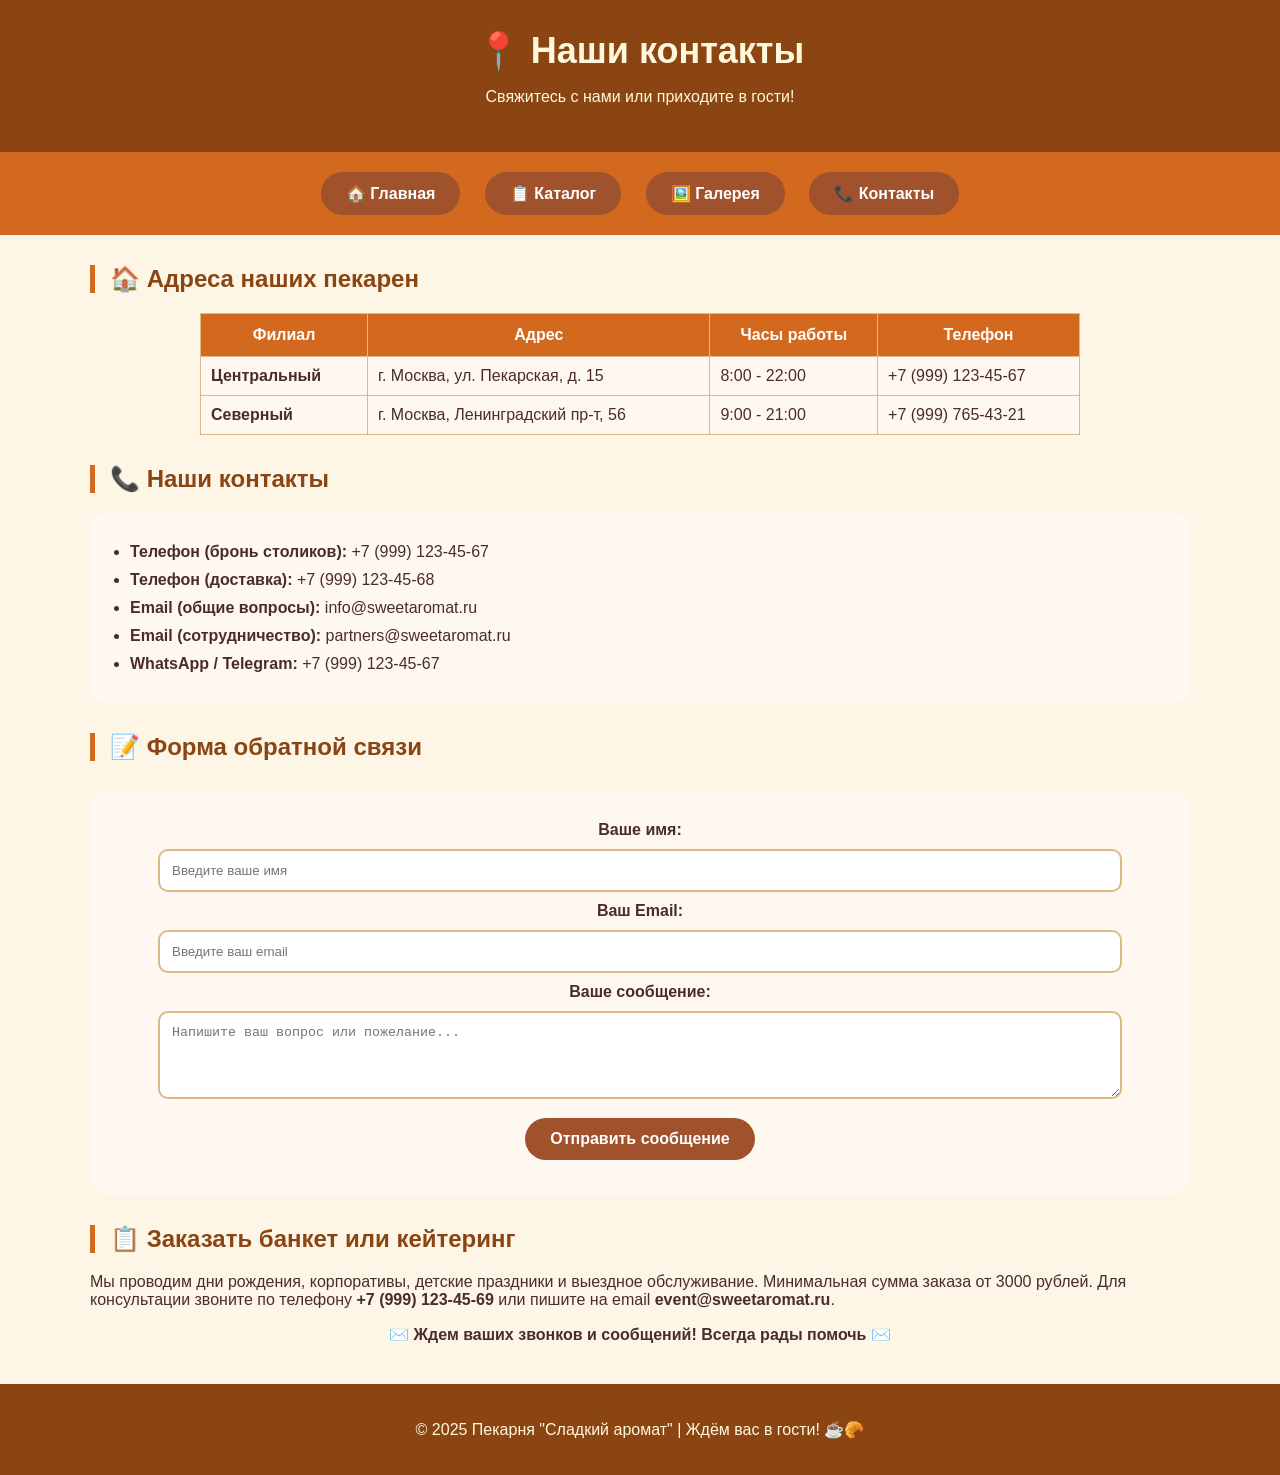
<file: contacts.html>
<!DOCTYPE html>
<html lang="ru">
<head>
    <meta charset="UTF-8">
    <title>Пекарня Сладкий аромат - Контакты</title>
    <link rel="stylesheet" href="style.css">
</head>
<body>

<div class="header">
    <h1>📍 Наши контакты</h1>
    <p>Свяжитесь с нами или приходите в гости!</p>
</div>

<div class="menu">
    <a href="index.html" class="button">🏠 Главная</a>
    <a href="catalog.html" class="button">📋 Каталог</a>
    <a href="gallery.html" class="button">🖼️ Галерея</a>
    <a href="contacts.html" class="button">📞 Контакты</a>
</div>

<div class="container">
    <h2>🏠 Адреса наших пекарен</h2>
    <table>
        <tr>
            <th>Филиал</th>
            <th>Адрес</th>
            <th>Часы работы</th>
            <th>Телефон</th>
        </tr>
        <tr>
            <td><strong>Центральный</strong></td>
            <td>г. Москва, ул. Пекарская, д. 15</td>
            <td>8:00 - 22:00</td>
            <td>+7 (999) 123-45-67</td>
        </tr>
        <tr>
            <td><strong>Северный</strong></td>
            <td>г. Москва, Ленинградский пр-т, 56</td>
            <td>9:00 - 21:00</td>
            <td>+7 (999) 765-43-21</td>
        </tr>
    </table>

    <h2>📞 Наши контакты</h2>
    <ul>
        <li><strong>Телефон (бронь столиков):</strong> +7 (999) 123-45-67</li>
        <li><strong>Телефон (доставка):</strong> +7 (999) 123-45-68</li>
        <li><strong>Email (общие вопросы):</strong> info@sweetaromat.ru</li>
        <li><strong>Email (сотрудничество):</strong> partners@sweetaromat.ru</li>
        <li><strong>WhatsApp / Telegram:</strong> +7 (999) 123-45-67</li>
    </ul>

    <h2>📝 Форма обратной связи</h2>
    <div class="form-container">
        <form>
            <strong>Ваше имя:</strong><br>
            <input type="text" placeholder="Введите ваше имя" required><br>
            
            <strong>Ваш Email:</strong><br>
            <input type="email" placeholder="Введите ваш email" required><br>
            
            <strong>Ваше сообщение:</strong><br>
            <textarea rows="4" placeholder="Напишите ваш вопрос или пожелание..."></textarea><br>
            
            <button type="button" class="button" onclick="alert('Спасибо! Мы свяжемся с вами в ближайшее время ☕')">Отправить сообщение</button>
        </form>
    </div>

    <h2>📋 Заказать банкет или кейтеринг</h2>
    <p>Мы проводим дни рождения, корпоративы, детские праздники и выездное обслуживание. Минимальная сумма заказа от 3000 рублей. Для консультации звоните по телефону <strong>+7 (999) 123-45-69</strong> или пишите на email <strong>event@sweetaromat.ru</strong>.</p>
    
    <p align="center"><strong>✉️ Ждем ваших звонков и сообщений! Всегда рады помочь ✉️</strong></p>
</div>

<div class="footer">
    <p>© 2025 Пекарня "Сладкий аромат" | Ждём вас в гости! ☕🥐</p>
</div>

</body>
</html>
</file>
<file: style.css>
body {
    background-color: #FDF5E6;
    font-family: Arial, Helvetica, sans-serif;
    margin: 0;
    padding: 0;
    color: #4A2C2C;
}

.header {
    background-color: #8B4513;
    color: #FFF8DC;
    text-align: center;
    padding: 30px 20px;
}

.header h1 {
    margin: 0;
    font-size: 36px;
}

.menu {
    text-align: center;
    background-color: #D2691E;
    padding: 15px 0;
}

.button {
    background-color: #A0522D;
    color: white;
    padding: 12px 25px;
    margin: 5px 10px;
    text-decoration: none;
    font-size: 16px;
    font-weight: bold;
    border-radius: 30px;
    display: inline-block;
    border: none;
    cursor: pointer;
}

.button:hover {
    background-color: #6B3E1B;
    transform: scale(1.05);
}

.container {
    max-width: 1100px;
    margin: 30px auto;
    padding: 0 20px;
}

h2 {
    color: #8B4513;
    border-left: 5px solid #D2691E;
    padding-left: 15px;
    margin-top: 30px;
}

h3 {
    color: #A0522D;
}

table {
    width: 80%;
    margin: 20px auto;
    border-collapse: collapse;
    background-color: #FFF8F0;
}

th {
    background-color: #D2691E;
    color: white;
    padding: 12px;
    border: 1px solid #DEB887;
}

td {
    border: 1px solid #DEB887;
    padding: 10px;
}

ul, ol {
    background-color: #FFF8F0;
    padding: 20px 20px 20px 40px;
    border-radius: 15px;
    margin: 20px 0;
}

li {
    margin: 10px 0;
}

.gallery-grid {
    text-align: center;
    margin: 30px 0;
}

.gallery-item {
    background-color: #FFF8F0;
    border-radius: 15px;
    padding: 15px;
    display: inline-block;
    width: 250px;
    margin: 10px;
    text-align: center;
}

.gallery-item img {
    width: 100%;
    border-radius: 10px;
}

.form-container {
    background-color: #FFF8F0;
    padding: 30px;
    border-radius: 20px;
    margin: 30px 0;
    text-align: center;
}

input, textarea {
    width: 90%;
    padding: 12px;
    margin: 10px 0;
    border: 2px solid #DEB887;
    border-radius: 10px;
}

.video-container {
    text-align: center;
    margin: 30px 0;
}

iframe {
    border-radius: 15px;
    max-width: 100%;
}

.footer {
    background-color: #8B4513;
    color: #FFF8DC;
    text-align: center;
    padding: 20px;
    margin-top: 40px;
}
</file>
